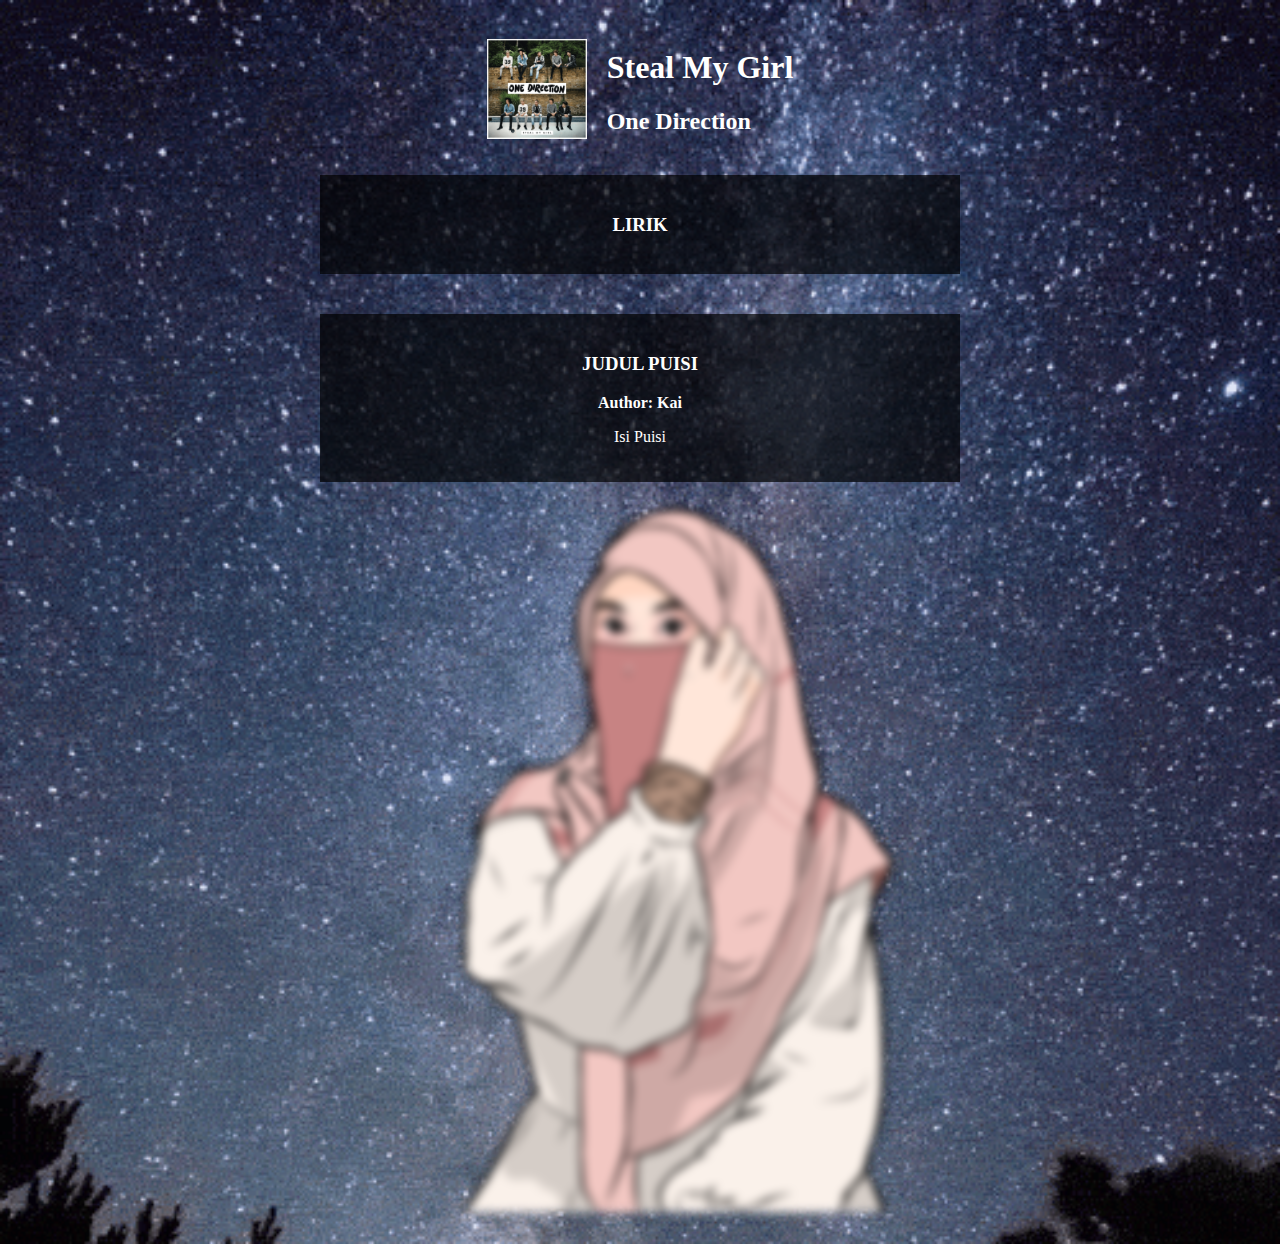
<file: index.html>
<!DOCTYPE html>
<html lang="en">
<head>
    <meta charset="UTF-8">
    <meta name="viewport" content="width=device-width, initial-scale=1.0">
    <title>NT (Nekat Tuhh) XD</title>
    <style>
        body {
            background-image: url('bg.gif'); /* Background gif */
            background-size: cover;
            background-repeat: no-repeat;
            font-family: Sofia-Regular; 
            color: white;
        }

        .container {
            display: flex;
            flex-direction: column;
            align-items: center;
            padding: 20px;
        }

        .album {
            display: flex;
            align-items: center;
        }

        .photo img {
            width: 100px;
            height: 100px;
            background-color: brown;
        }

        .details {
            margin-left: 20px;
        }

        .lyrics, .poem {
            background-color: rgba(0, 0, 0, 0.7); 
            padding: 20px;
            margin: 20px 0;
            width: 100%;
            max-width: 600px;
            text-align: center;
        }

        .photo-blur img {
            width: 100%;
            max-width: 600px;
            filter: blur(5px);
            transition: filter 0.3s;
        }

        .photo-blur img:hover {
            filter: blur(0);
        }
    </style>
</head>
<body>
    <div class="container">
        <div class="album">
            <div class="photo">
                <img src="taipeii.png" alt="Foto Album Lagunya">
            </div>
            <div class="details">
                <h1 id="song-title">Steal My Girl</h1>
                <h2>One Direction</h2>
            </div>
        </div>
        
        <div class="lyrics">
            <h3>LIRIK</h3>
            <div id="lyrics-content"></div>
        </div>
        
        <div class="poem">
            <h3>JUDUL PUISI</h3>
            <p><strong>Author: Kai</strong></p>
            <p>Isi Puisi</p>
        </div>
        
        <div class="photo-blur">
            <img src="bwolee.png" alt="NT bangg? wkwk, masih ada hari esok buat NT lagi kok bang, santai aja :\">
        </div>
    </div>
    <audio id="background-music" src="Steal My Girls.mp3" loop></audio>
    <script>
        document.addEventListener('DOMContentLoaded', function() {
            const songTitle = document.getElementById("song-title");
            const backgroundMusic = document.getElementById("background-music");
            const lyricsContainer = document.getElementById("lyrics-content");

            // Data lirik
            const lyrics = [
                { text: "She's been my queen", time: 2 },
                { text: "Since we were sixteen", time: 3 },
                { text: "We want the same things", time: 5 },
                { text: "We dream the same dreams", time: 7 },
                { text: "Alright, alright", time: 8 },
                { text: "I got it all", time: 15 },
                { text: "'Cause she is the one", time: 16 },
                { text: "Her mum calls me love", time: 18 },
                { text: "Her dad calls me son", time: 19 },
                { text: "Alright, alright", time: 21 },
                { text: "I know, I know, I know for sure", time: 27 },
            ];

            let updateInterval;

            function updateLyrics() {
                const currentTime = backgroundMusic.currentTime;
                let displayed = false;

                lyrics.forEach((lyric, index) => {
                    if (currentTime >= lyric.time && (!lyrics[index + 1] || currentTime < lyrics[index + 1].time)) {
                        lyricsContainer.innerHTML = `<p class="lyric">${lyric.text}</p>`;
                        displayed = true;
                    }
                });

                if (!displayed) {
                    lyricsContainer.innerHTML = ''; 
                }
            }

            function handleMusicPlayPause() {
                if (backgroundMusic.paused) {
                    backgroundMusic.play();
                    updateInterval = setInterval(updateLyrics, 100); 
                } else {
                    backgroundMusic.pause();
                    clearInterval(updateInterval); 
                    handleMusicEnd(); 
                }
            }

            function handleMusicEnd() {
                lyricsContainer.innerHTML = ''; 
            }

            songTitle.addEventListener("click", handleMusicPlayPause);

            songTitle.addEventListener("dblclick", function() {
                backgroundMusic.pause();
                backgroundMusic.currentTime = 0;
                handleMusicEnd(); 
            });

            backgroundMusic.addEventListener('ended', handleMusicEnd);
            backgroundMusic.addEventListener('pause', handleMusicEnd);
            backgroundMusic.addEventListener('timeupdate', updateLyrics);

            updateLyrics(); 
        });
    </script>
</body>
</html>
</file>
